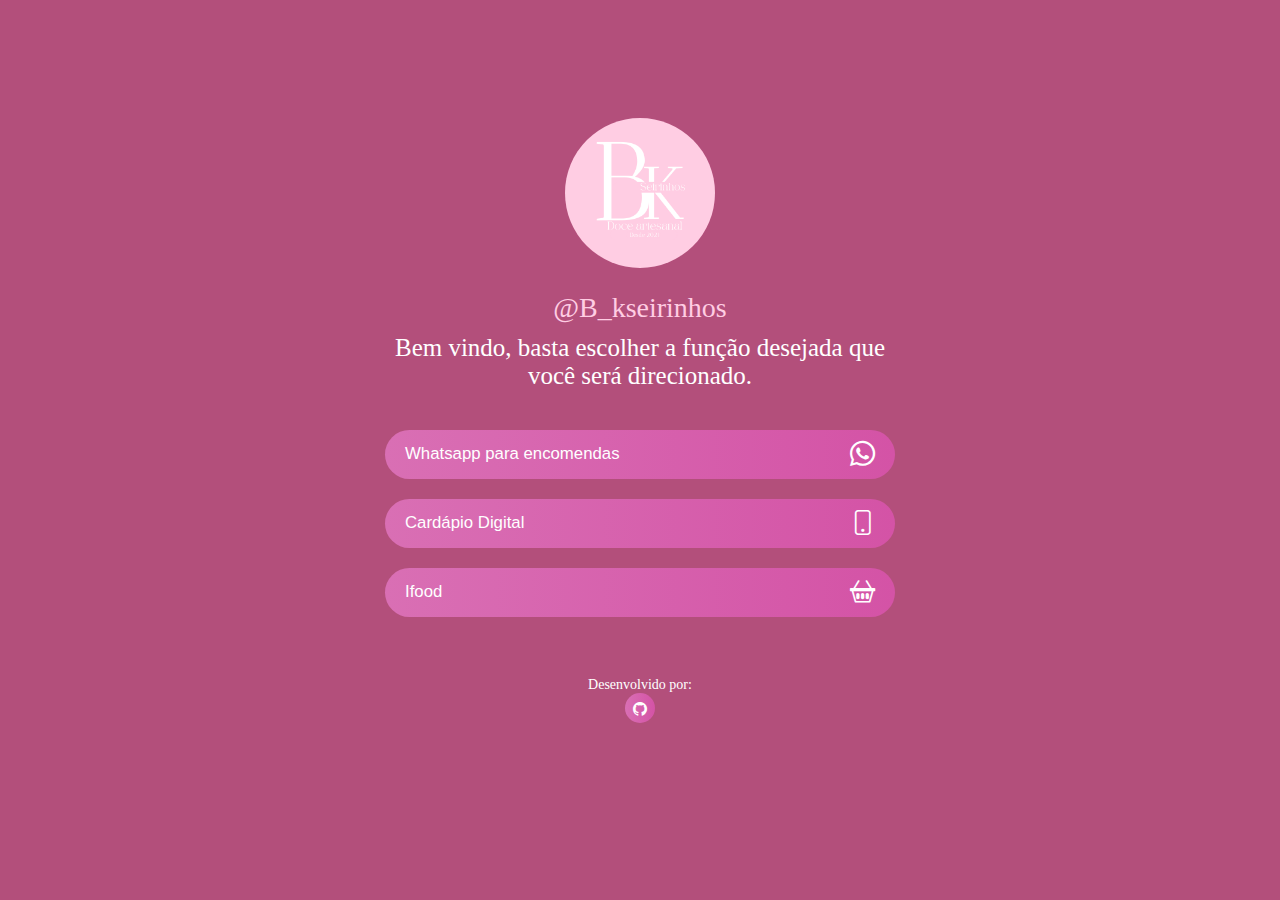
<file: index.html>
<!DOCTYPE html>
<html lang="pt-br">
<head>
    <meta charset="UTF-8">
    <meta name="viewport" content="width=device-width, initial-scale=1.0">
    <title>Bkseirinhos</title>
    <link rel="icon" type="image/x-icon" href="./imagens/favicon-donuts.png">
    <link rel="stylesheet" href="https://cdn.jsdelivr.net/npm/bootstrap-icons@1.11.3/font/bootstrap-icons.min.css">
    <link rel="stylesheet" href="style.css">
</head>
<body>
    <div class="container">
        <header>
            <img src="./imagens/bkseirinhos-logo.png" alt="logotipo" class="logo-img">
            <h1>@B_kseirinhos</h1>
                <p>Bem vindo, basta escolher a função desejada que você será direcionado.</p>
        </header>
    
     <section class="botoes-link">
        <a href="https://wa.me/5583988855867?text=" target="_blank" class="link">
            <button class="degrade">
                <span>Whatsapp para encomendas</span>
                <i class="bi bi-whatsapp"></i>
            </button>
        </a>
        <a href="https://instadelivery.com.br/Bkseirinhos" target="_blank" class="link">
            <button class="degrade">
                <span>Cardápio Digital</span>
                <i class="bi bi-phone"></i>
            </button>
        </a>
        <a href="https://www.ifood.com.br/delivery/joao-pessoa-pb/bkseirinhos---donuts-artesanal-ernesto-geisel/f92505cf-2c5f-40ea-8680-a56b1efaf566" target="_blank" class="link">
            <button class="degrade">
            <span>Ifood</span>
            <i class="bi bi-basket2"></i>
            </button>
        </a>
     </section>
     <footer>
        <p>Desenvolvido por:</p>
        <a href="https://github.com/itsbeatrizalv" target="_blank" class="btn-footer degrade">
            <i class="bi bi-github"></i>
        </a>
     </footer>
    </div>
</body>
</html>
</file>
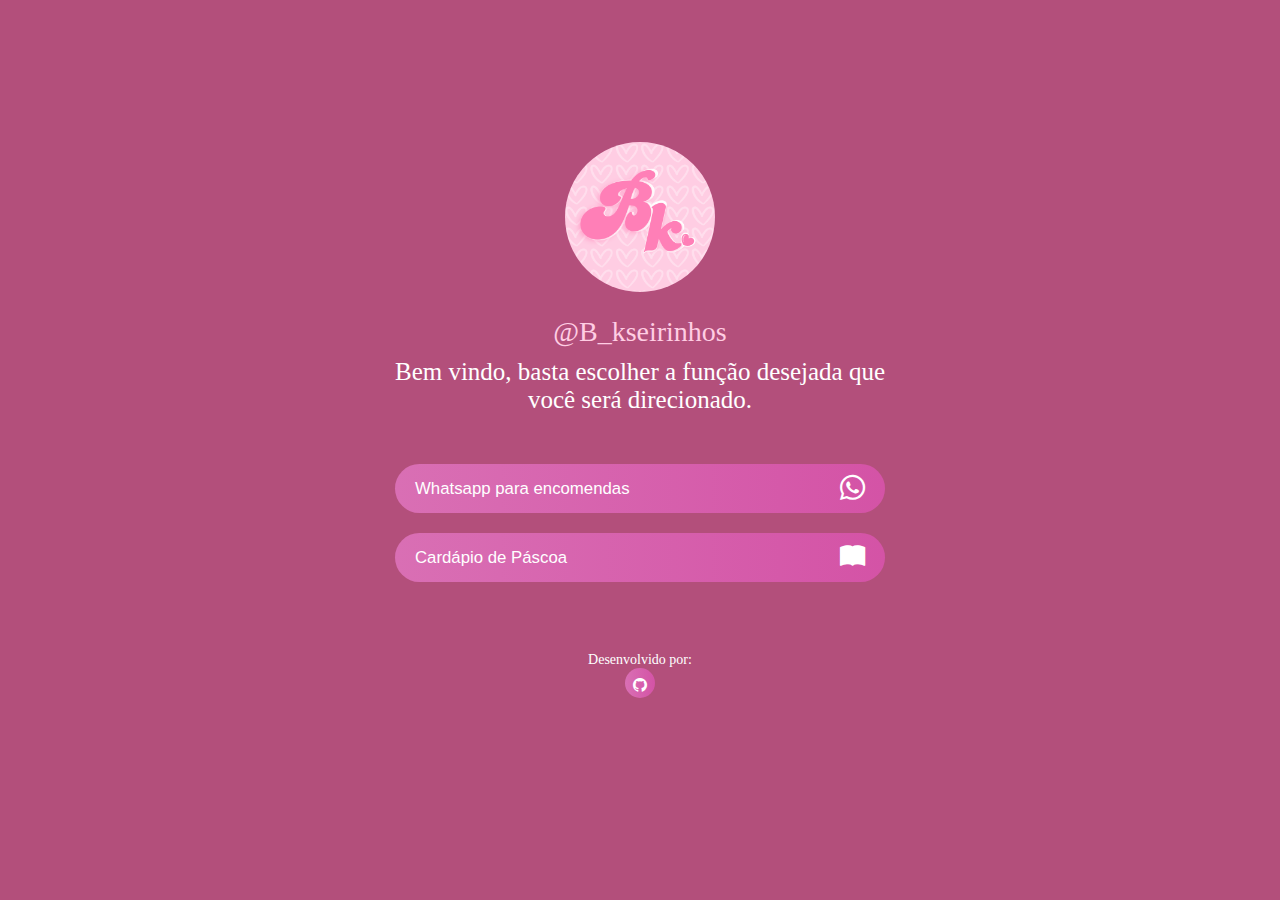
<file: bkseirinhos-links/index.html>
<!DOCTYPE html>
<html lang="pt-br">
<head>
    <meta charset="UTF-8">
    <meta name="viewport" content="width=device-width, initial-scale=1.0">
    <title>Bkseirinhos</title>
    <link rel="icon" type="image/x-icon" href="./imagens/favicon-donuts.png">
    <link rel="stylesheet" href="https://cdn.jsdelivr.net/npm/bootstrap-icons@1.11.3/font/bootstrap-icons.min.css">
    <link rel="stylesheet" href="style.css">
</head>
<body>
    <div class="container">
        <header>
            <img src="./imagens/logo.png" alt="logotipo" class="logo-img">
            <h1>@B_kseirinhos</h1>
                <p>Bem vindo, basta escolher a função desejada que você será direcionado.</p>
        </header>
    
     <section class="botoes-link">
        <a href="https://wa.me/+5583974004035" target="_blank" class="link">
            <button class="degrade">
                <span>Whatsapp para encomendas</span>
                <i class="bi bi-whatsapp"></i>
            </button>
        </a>
     </section>

     <section class="botoes-link">
        <a href="https://drive.google.com/file/d/1svrCTJdli7qBykDfNdsL9hoQlXpTzRAy/view?usp=drive_link" target="_blank" class="link">
            <button class="degrade">
                <span>Cardápio de Páscoa</span>
                <i class="bi bi-book-fill"></i>
            </button>
        </a>
     </section>

     <footer>
        <p>Desenvolvido por:</p>
        <a href="https://github.com/itsbeatrizalv" target="_blank" class="btn-footer degrade">
            <i class="bi bi-github"></i>
        </a>
     </footer>
    </div>
</body>
</html>
</file>
<file: style.css>
*{
    margin: 0;
    padding: 0;
    box-sizing: border-box;

}

html{
    height: 100vh;
    font-size: 14px;
}

body{
    background-color: #b34f7b;
    height: 100%;
}

.container{
    height: 100%;
    max-width: 550px;
    margin: 0 auto;
    display: flex;
    flex-direction: column;
    justify-content: center;
    padding: 20px;
    color: #fff;
}

a{
    text-decoration: none;
    color: #fff;
}

.degrade{
    background: linear-gradient(to right, #d96fb4, #d453a6);
}

header{
    text-align: center;
    margin-bottom: 40px;
}

header img{
    max-width: 150px;
    margin-bottom: 20px;
    border-radius: 100%;
}

header h1{
    font-size: 2em;
    margin-bottom: 10px;
    color: #ffcde3;
    font-weight: 300;
}

header p{
    font-size: 25px;
}

section.botoes-link{
    display: flex;
    flex-direction: column;
    gap: 20px;
}

a.link button{
    width: 100%;
    padding: 10px 20px;
    display: flex;
    align-items: center;
    justify-content: space-between;
    border: none;
    border-radius: 30px;
    font-size: 1.2em;
    cursor: pointer;
    color: #fff;
    transition: .2s;
}

a.link i{
    font-size: 1.5em;
}

a.link button:hover, footer a.btn-footer:hover{
    transform: scale(1.05);
}

footer{
    text-align: center;
    margin: 60px;
}

footer a.btn-footer{
    width: 30px;
    height: 30px;
    display: inline-block;
    font-size: 1em;
    line-height: 35px;
    border-radius: 50%;
    margin: 0 10px;
    transition: .2s;
}
</file>
<file: bkseirinhos-links/style.css>
*{
    margin: 0;
    padding: 0;
    box-sizing: border-box;

}

html{
    height: 100%;
    font-size: 14px;
}

body{
    background-color: #b34f7b;
    height: 100%;
}

.container{
    height: 100%;
    max-width: 550px;
    margin: 0 auto;
    display: flex;
    flex-direction: column;
    justify-content: center;
    padding: 20px;
    color: #fff;
}

a{
    text-decoration: none;
    color: #fff;
}

.degrade{
    background: linear-gradient(to right, #d96fb4, #d453a6);
}

header{
    text-align: center;
    margin-bottom: 40px;
}

header img{
    max-width: 150px;
    margin-bottom: 20px;
    border-radius: 100%;
}

header h1{
    font-size: 2em;
    margin-bottom: 10px;
    color: #ffcde3;
    font-weight: 300;
}

header p{
    font-size: 25px;
}

section.botoes-link{
    display: flex;
    flex-direction: column;
    gap: 40px; /* Aumentado o espaçamento entre os botões */
    padding: 10px;
}

a.link button{
    width: 100%;
    padding: 10px 20px;
    display: flex;
    align-items: center;
    justify-content: space-between;
    border: none;
    border-radius: 30px;
    font-size: 1.2em;
    cursor: pointer;
    color: #fff;
    transition: .2s;
}

a.link i{
    font-size: 1.5em;
}

a.link button:hover, footer a.btn-footer:hover{
    transform: scale(1.05);
}

footer{
    text-align: center;
    margin: 60px;
}

footer a.btn-footer{
    width: 30px;
    height: 30px;
    display: inline-block;
    font-size: 1em;
    line-height: 35px;
    border-radius: 50%;
    margin: 0 10px;
    transition: .2s;
}
</file>
